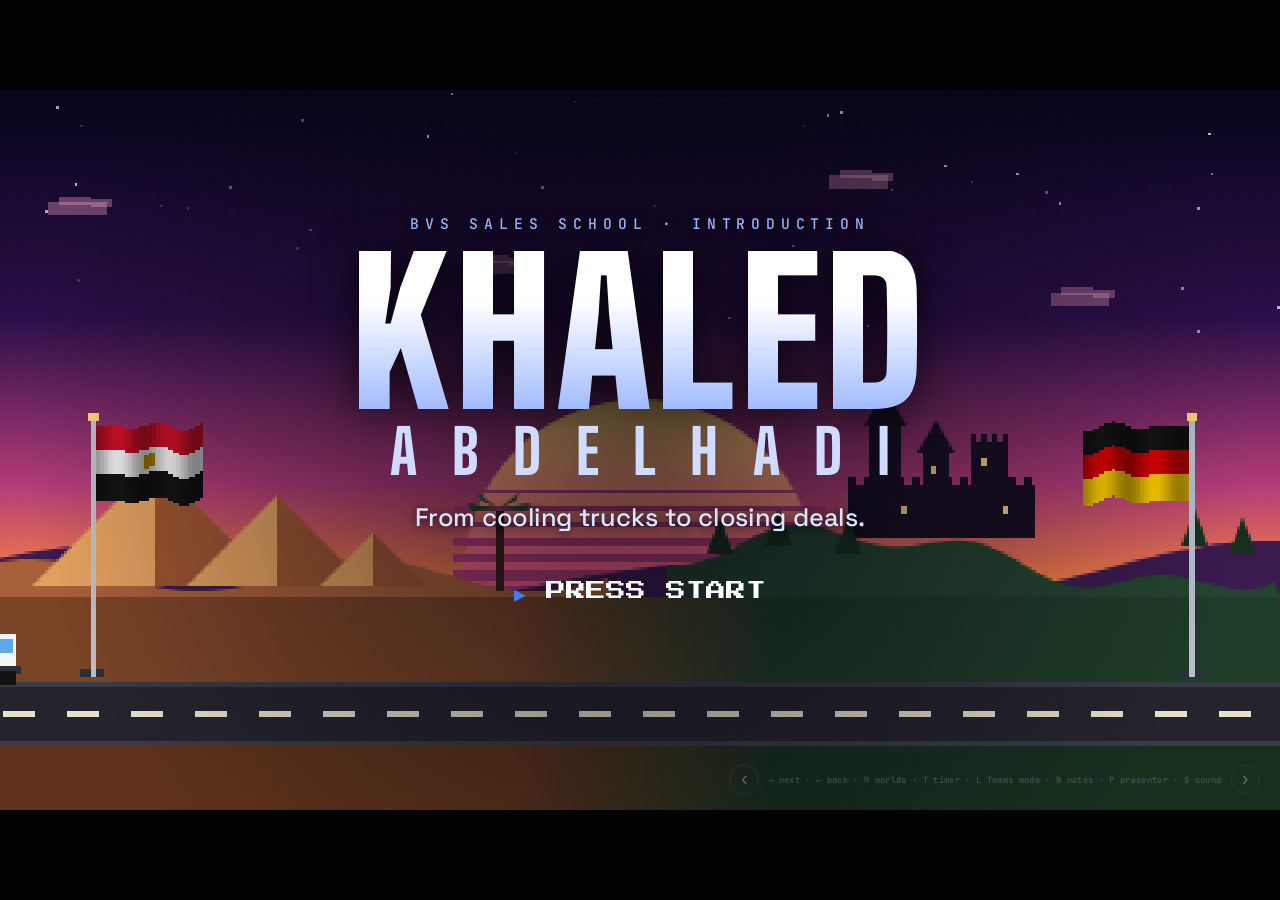
<file: index.html>
<!doctype html>
<html lang="en">
<head>
<meta charset="utf-8">
<meta name="viewport" content="width=device-width, initial-scale=1">
<title>Khaled: The Game</title>
<meta name="description" content="Khaled Abdelhadi introduces himself to the BVS Sales School, as a seven-world game.">
<link rel="stylesheet" href="src/style.css?v=10">
</head>
<body>
<div id="stage">

  <!-- WORLD 0 · TITLE + WORLD SELECT -->
  <section class="level" id="lv-title" data-accent="#3D7BFF">
    <canvas class="t-bgc" width="480" height="270"></canvas>
    <div class="t-sky"></div>
    <svg class="t-grid" viewBox="0 0 1920 1080"></svg>
    <div class="t-sun"></div>
    <div class="t-intro">
      <div class="t-kicker"></div>
      <h1 class="t-name"><span class="t-first"></span><span class="t-last"></span></h1>
      <div class="t-tag"></div>
      <div class="t-press"><span class="tri">▶</span> PRESS START</div>
    </div>
    <div class="t-map">
      <div class="t-maphead"><span class="px">SELECT WORLD</span><b>Seven worlds. One story.</b></div>
      <svg class="t-mapsvg" viewBox="0 0 1920 1080"></svg>
      <div class="t-nodes"></div>
    </div>
  </section>

  <!-- WORLD 1 · ORIGINS -->
  <section class="level" id="lv-origins" data-accent="#FFB547">
    <canvas class="o-canvas" width="1920" height="1080"></canvas>
    <div class="o-pins"></div>
    <div class="o-profile panel"></div>
    <div class="o-step panel"></div>
    <div class="o-photos">
      <figure class="polaroid p1"><img src="assets/photos/riyadh_kid.jpg" alt=""><figcaption>Riyadh · where it started</figcaption></figure>
      <figure class="polaroid p2"><img src="assets/photos/me_and_dad.jpg" alt=""><figcaption>Me &amp; my dad</figcaption></figure>
    </div>
  </section>

  <!-- WORLD 2 · BLUEPRINT -->
  <section class="level" id="lv-blueprint" data-accent="#7CC4FF">
    <div class="b-grid"></div>
    <div class="b-sheet"></div>
    <svg class="b-svg" viewBox="0 0 1920 1080"></svg>
    <div class="b-text b-text1"></div>
    <div class="b-text b-text2"></div>
    <div class="b-titleblock"></div>
    <div class="b-stamp"><span>APPROVED</span><small>2 degrees · 2 countries</small></div>
  </section>

  <!-- WORLD 3 · THE PLANT -->
  <section class="level" id="lv-plant" data-accent="#FF7A3D">
    <div class="p-bg"><div class="p-par"></div></div>
    <div class="p-world">
      <svg class="p-svg" viewBox="0 0 9600 1080" width="9600" height="1080"></svg>
      <div class="p-stations"></div>
    </div>
    <div class="p-hud"><div class="p-legend"><i></i><span>Cool</span><span>Hot</span></div><div class="p-count"></div></div>
  </section>

  <!-- WORLD 4 · SKILL TREE -->
  <section class="level" id="lv-skills" data-accent="#A77BFF">
    <svg class="s-svg" viewBox="0 0 1920 1080"></svg>
    <div class="s-nodes"></div>
    <div class="s-quests panel"></div>
  </section>

  <!-- WORLD 5 · ARCADE -->
  <section class="level" id="lv-arcade" data-accent="#FF3DA8">
    <div class="a-crt">
      <div class="a-head"><span class="blink">1P</span> HOBBY SELECT <span class="a-credit">CREDIT 08</span></div>
      <div class="a-grid"></div>
      <div class="a-foot"></div>
      <div class="a-game a-pong"><canvas width="320" height="180"></canvas><div class="a-cap">PING PONG · KHALED vs CPU <small>↑ ↓ to play</small></div></div>
      <div class="a-game a-gym"><canvas width="320" height="180"></canvas><div class="a-cap">GYM · JUMP ROPE <small>boxing style</small></div></div>
      <div class="a-game a-race"><canvas width="400" height="225"></canvas><div class="a-cap">FORZA HORIZON · XBOX <small>car enthusiast</small></div></div>
    </div>
    <div class="a-scan"></div>
  </section>

  <!-- WORLD 6 · PLAYER STATS -->
  <section class="level" id="lv-stats" data-accent="#F5C451">
    <div class="st-left panel"></div>
    <div class="st-right">
      <div class="st-block st-str"></div>
      <div class="st-block st-grow"></div>
    </div>
  </section>

  <!-- WORLD 7 · NEXT MISSION -->
  <section class="level" id="lv-mission" data-accent="#34E39B">
    <div class="m-grid"></div>
    <div class="m-brief"></div>
    <div class="m-load"></div>
    <div class="m-final">
      <svg class="m-svg" viewBox="0 0 1920 1080"></svg>
      <div class="m-node m-me"><img src="assets/img/portrait.jpg" alt=""><b>KHALED</b></div>
      <div class="m-node m-bvs"><span>BVS</span><b>SALES TEAM</b></div>
      <div class="m-conn px">CONNECTION ESTABLISHED</div>
      <div class="m-thanks"><h2>Thank you.</h2><p>Questions?</p><div class="m-contact"></div></div>
      <canvas class="m-burst" width="1920" height="1080"></canvas>
    </div>
  </section>

  <!-- HUD -->
  <div id="hud">
    <div class="h-player"><img src="assets/img/portrait.jpg" alt=""><span class="px">P1</span><b>KHALED</b></div>
    <div class="h-world"><span class="px h-wnum"></span><b class="h-wname"></b><small class="h-topic"></small></div>
    <div class="h-right"><div class="h-pips"></div><div class="h-xp"><i></i></div></div>
  </div>

  <!-- WARP -->
  <div id="warp">
    <div class="w-rings"></div>
    <div class="w-card"><span class="px w-num"></span><b class="w-name"></b><small class="w-topic"></small></div>
  </div>

  <!-- NOTES OVERLAY (N) -->
  <div id="notes"><div class="n-meta"></div><div class="n-text"></div></div>

  <!-- COUNTDOWN (T hides) -->
  <div id="timer"><div class="tm-main">10:00</div><div class="tm-sub"><span class="tm-w"></span><span class="tm-bar"><b></b></span><span class="tm-ws"></span></div></div>

  <!-- WORLD MENU (M) -->
  <div id="menu"><div class="mn-box"><div class="mn-head px">SELECT WORLD <small>M or Esc to close</small></div><div class="mn-grid"></div></div></div>

  <div id="toast"></div>

  <div id="ctrl">
    <button class="c-prev" aria-label="Previous">‹</button>
    <span class="c-help">→ next · ← back · M worlds · T timer · L Teams mode · N notes · P presenter · S sound</span>
    <button class="c-next" aria-label="Next">›</button>
  </div>
</div>

<script src="src/gsap.min.js"></script>
<script src="src/content.js?v=10"></script>
<script src="src/mapdots.js"></script>
<script src="src/engine.js?v=10"></script>
<script src="src/levels.js?v=10"></script>
<script src="src/titlebg.js?v=10"></script>
<script src="src/arcade.js?v=10"></script>
<script>GameEngine.boot();</script>
</body>
</html>
</file>
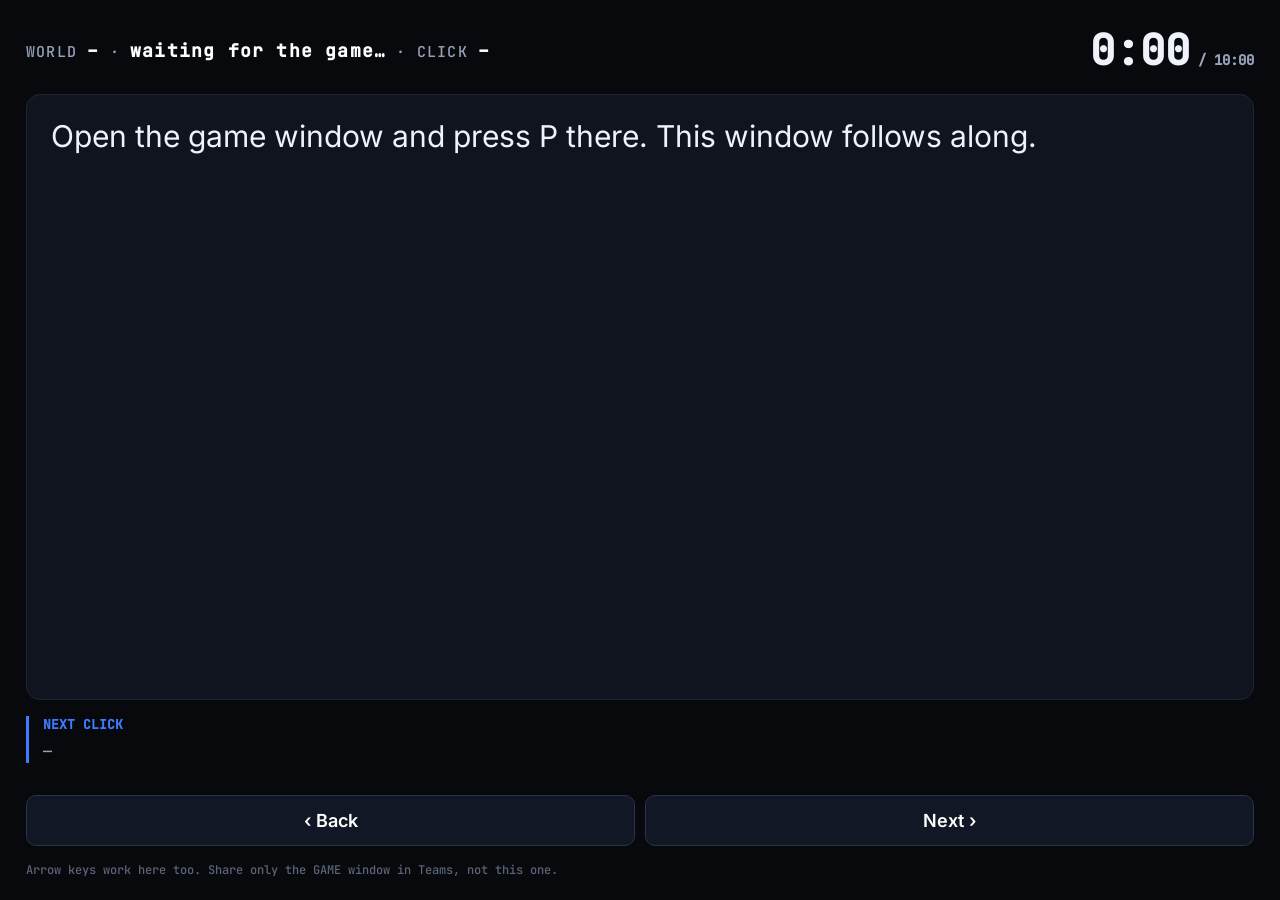
<file: notes.html>
<!doctype html>
<html lang="en">
<head>
<meta charset="utf-8">
<title>Presenter · Khaled: The Game</title>
<style>
  @font-face{font-family:Inter;font-weight:400;src:url(assets/fonts/inter-latin-400-normal.woff2)}
  @font-face{font-family:Inter;font-weight:600;src:url(assets/fonts/inter-latin-600-normal.woff2)}
  @font-face{font-family:Mono;src:url(assets/fonts/jetbrains-mono-latin-500-normal.woff2)}
  :root{--ok:#34E39B;--warn:#FFD84A;--bad:#FF5A5F}
  *{box-sizing:border-box;margin:0}
  body{background:#07090D;color:#EEF2FA;font-family:Inter,sans-serif;padding:22px 26px;display:flex;flex-direction:column;gap:16px;height:100vh}
  .top{display:flex;justify-content:space-between;align-items:center;font-family:Mono,monospace}
  .where{font-size:15px;color:#97A2B8;letter-spacing:.08em}
  .where b{color:#fff;font-size:18px}
  .clock{font-size:42px;font-weight:600}
  .clock small{font-size:14px;color:#97A2B8;margin-left:8px}
  .now{font-size:30px;line-height:1.45;background:#0F141E;border:1px solid #1E2635;border-radius:14px;padding:20px 24px;flex:1;overflow:auto}
  .next{font-size:18px;line-height:1.4;color:#97A2B8;border-left:3px solid #3D7BFF;padding-left:14px}
  .next b{color:#3D7BFF;font-family:Mono,monospace;font-size:13px;display:block;margin-bottom:4px}
  .plan{display:flex;gap:6px}
  .plan div{flex:1;font-family:Mono,monospace;font-size:11px;padding:6px 8px;border-radius:6px;background:#0F141E;color:#5B6578;text-align:center}
  .plan div.cur{background:#3D7BFF;color:#fff}
  .btns{display:flex;gap:10px}
  button{flex:1;font:600 18px Inter;padding:14px;border-radius:10px;border:1px solid #2A3446;background:#111724;color:#fff;cursor:pointer}
  button:hover{background:#1B2436}
  .hint{font-family:Mono,monospace;font-size:12px;color:#5B6578}
</style>
</head>
<body>
  <div class="top">
    <div class="where">WORLD <b id="w">–</b> · <b id="n">waiting for the game…</b> · CLICK <b id="c">–</b></div>
    <div class="clock"><span id="t">0:00</span><small>/ 10:00</small></div>
  </div>
  <div class="now" id="now">Open the game window and press P there. This window follows along.</div>
  <div class="next"><b>NEXT CLICK</b><span id="next">–</span></div>
  <div class="plan" id="plan"></div>
  <div class="btns"><button id="prev">‹ Back</button><button id="fwd">Next ›</button></div>
  <div class="hint">Arrow keys work here too. Share only the GAME window in Teams, not this one.</div>
<script>
  let t0 = 0;
  const $ = id => document.getElementById(id);
  const send = cmd => window.opener && window.opener.postMessage({ type: "cmd", cmd }, "*");
  $("prev").onclick = () => send("prev");
  $("fwd").onclick = () => send("next");
  addEventListener("keydown", e => {
    if (["ArrowRight", " ", "PageDown", "Enter"].includes(e.key)) { e.preventDefault(); send("next"); }
    if (["ArrowLeft", "PageUp", "Backspace"].includes(e.key)) { e.preventDefault(); send("prev"); }
  });
  addEventListener("message", e => {
    const d = e.data || {};
    if (d.type !== "state") return;
    $("w").textContent = d.world; $("n").textContent = d.name.toUpperCase() + (d.topic ? " · " + d.topic : "");
    $("c").textContent = d.beat + "/" + d.beats;
    $("now").textContent = d.now; $("next").textContent = d.next;
    t0 = d.t0;
    $("plan").innerHTML = d.plan.map(p => `<div class="${p.cur ? "cur" : ""}">${p.name}<br>${Math.round(p.secs / 6) / 10} min</div>`).join("");
  });
  setInterval(() => {
    if (!t0) return;
    const s = Math.floor((Date.now() - t0) / 1000), el = $("t");
    el.textContent = Math.floor(s / 60) + ":" + String(s % 60).padStart(2, "0");
    el.style.color = s > 600 ? "var(--bad)" : s > 540 ? "var(--warn)" : "var(--ok)";
  }, 500);
  send("hello");
</script>
</body>
</html>
</file>
<file: src/style.css>
/* KHALED: THE GAME · styles. 1920×1080 stage, scaled to fit. Dark only. */
@font-face{font-family:"Big Shoulders";font-weight:800;src:url(../assets/fonts/big-shoulders-display-latin-800-normal.woff2) format("woff2")}
@font-face{font-family:"Big Shoulders";font-weight:900;src:url(../assets/fonts/big-shoulders-display-latin-900-normal.woff2) format("woff2")}
@font-face{font-family:"Space Grotesk";font-weight:500;src:url(../assets/fonts/space-grotesk-latin-500-normal.woff2) format("woff2")}
@font-face{font-family:"Space Grotesk";font-weight:700;src:url(../assets/fonts/space-grotesk-latin-700-normal.woff2) format("woff2")}
@font-face{font-family:"Inter";font-weight:400;src:url(../assets/fonts/inter-latin-400-normal.woff2) format("woff2")}
@font-face{font-family:"Inter";font-weight:500;src:url(../assets/fonts/inter-latin-500-normal.woff2) format("woff2")}
@font-face{font-family:"Inter";font-weight:600;src:url(../assets/fonts/inter-latin-600-normal.woff2) format("woff2")}
@font-face{font-family:"JetBrains Mono";font-weight:500;src:url(../assets/fonts/jetbrains-mono-latin-500-normal.woff2) format("woff2")}
@font-face{font-family:"JetBrains Mono";font-weight:700;src:url(../assets/fonts/jetbrains-mono-latin-700-normal.woff2) format("woff2")}
@font-face{font-family:"Press Start 2P";font-weight:400;src:url(../assets/fonts/press-start-2p-latin-400-normal.woff2) format("woff2")}

:root{
  --bg:#05070B; --ink:#EEF2FA; --mute:#97A2B8; --dim:#5B6578; --line:rgba(255,255,255,.09);
  --panel:rgba(10,14,22,.86); --accent:#3D7BFF;
  --disp:"Big Shoulders",Impact,sans-serif; --head:"Space Grotesk",Inter,sans-serif;
  --body:Inter,system-ui,sans-serif; --mono:"JetBrains Mono",ui-monospace,monospace; --px:"Press Start 2P",monospace;
}
*{box-sizing:border-box;margin:0;padding:0}
html,body{width:100%;height:100%;background:#000;color:var(--ink);overflow:hidden;font-family:var(--body);-webkit-font-smoothing:antialiased}
button{font:inherit;color:inherit;background:none;border:0;cursor:pointer}
.px{font-family:var(--px);letter-spacing:.04em}

#stage{position:absolute;left:50%;top:50%;width:1920px;height:1080px;overflow:hidden;background:var(--bg);
  transform:translate(-50%,-50%) scale(var(--s,1));transform-origin:50% 50%}

.level{position:absolute;inset:0;display:none;overflow:hidden}
.level.on{display:block}
.panel{background:var(--panel);border:1px solid var(--line);border-radius:22px}

/* ---------------------------------------------------------------- HUD */
#hud{position:absolute;left:0;right:0;top:0;height:92px;display:flex;align-items:center;justify-content:space-between;
  padding:0 44px;z-index:40;pointer-events:none;opacity:0;transform:translateY(-20px);transition:opacity .5s,transform .5s;
  background:linear-gradient(180deg,rgba(0,0,0,.55),rgba(0,0,0,0))}
#hud.on{opacity:1;transform:none}
.h-player{display:flex;align-items:center;gap:14px}
.h-player img{width:46px;height:46px;border-radius:50%;object-fit:cover;border:2px solid var(--accent)}
.h-player .px{font-size:12px;color:var(--accent)}
.h-player b{font-family:var(--head);font-size:22px;letter-spacing:.08em}
.h-world{text-align:center;display:flex;flex-direction:column;align-items:center;gap:4px}
.h-wnum{font-size:11px;color:var(--accent)}
.h-wname{font-family:var(--disp);font-weight:800;font-size:34px;letter-spacing:.06em;text-transform:uppercase;line-height:1}
.h-topic{font-family:var(--mono);font-size:13px;color:var(--mute);letter-spacing:.12em;text-transform:uppercase}
.h-right{display:flex;flex-direction:column;align-items:flex-end;gap:10px}
.h-pips{display:flex;gap:8px;pointer-events:auto}
.h-pips i{width:30px;height:8px;border-radius:4px;cursor:pointer;outline:8px solid transparent;background:rgba(255,255,255,.12);transition:background .4s}
.h-pips i.done{background:rgba(255,255,255,.5)}
.h-pips i.cur{background:var(--accent);box-shadow:0 0 12px var(--accent)}
.h-xp{width:262px;height:6px;border-radius:3px;background:rgba(255,255,255,.08);overflow:hidden}
.h-xp i{display:block;height:100%;width:100%;transform-origin:0 50%;transform:scaleX(0);background:linear-gradient(90deg,#FF4D3D,#FFD84A,#3BE3A5,#3D8BFF);transition:transform .6s}

/* ---------------------------------------------------------------- WARP */
#warp{position:absolute;inset:0;z-index:60;background:#000;opacity:0;visibility:hidden;display:grid;place-items:center}
.w-rings{position:absolute;inset:0}
.w-rings i{position:absolute;left:50%;top:50%;width:300px;height:300px;margin:-150px 0 0 -150px;border-radius:50%;
  border:10px solid var(--wc,#3D7BFF);opacity:0;transform:scale(.05)}
#warp.run .w-rings i{animation:ring 1.1s cubic-bezier(.55,0,.9,.6) infinite}
@keyframes ring{0%{transform:scale(.05);opacity:0}15%{opacity:.9}100%{transform:scale(7);opacity:0}}
.w-card{position:relative;text-align:center;display:flex;flex-direction:column;align-items:center;gap:14px}
.w-num{font-size:20px;color:var(--wc)}
.w-name{font-family:var(--disp);font-weight:900;font-size:170px;line-height:.9;letter-spacing:.02em;text-transform:uppercase;text-shadow:0 0 60px var(--wc)}
.w-topic{font-family:var(--mono);font-size:24px;letter-spacing:.2em;text-transform:uppercase;color:var(--mute)}

/* ---------------------------------------------------------------- NOTES + CONTROLS */
#notes{position:absolute;left:50%;bottom:86px;width:1300px;margin-left:-650px;z-index:70;padding:22px 30px;border-radius:18px;
  background:rgba(0,0,0,.92);border:1px solid rgba(255,255,255,.18);display:none}
#notes.on{display:block}
.n-meta{font-family:var(--mono);font-size:15px;color:var(--accent);margin-bottom:8px;letter-spacing:.1em}
.n-text{font-size:26px;line-height:1.45}
#ctrl{position:absolute;right:30px;bottom:24px;z-index:50;display:flex;align-items:center;gap:14px;opacity:.35;transition:opacity .3s}
#ctrl:hover{opacity:1}
#ctrl button{width:44px;height:44px;border-radius:50%;border:1px solid rgba(255,255,255,.25);font-size:26px;line-height:1}
.c-help{font-family:var(--mono);font-size:13px;color:var(--mute)}
body.clean #ctrl{opacity:0}
body.clean #ctrl:hover{opacity:1}

/* ---------------------------------------------------------------- 0 · TITLE */
#lv-title{background:radial-gradient(1200px 700px at 50% 40%,#0E1A3A 0%,#05070B 70%)}
.t-sky{position:absolute;inset:0;background:
  radial-gradient(2px 2px at 12% 18%,#fff8,transparent),radial-gradient(2px 2px at 82% 12%,#fff6,transparent),
  radial-gradient(1.5px 1.5px at 30% 32%,#fff5,transparent),radial-gradient(1.5px 1.5px at 68% 28%,#fff7,transparent),
  radial-gradient(2px 2px at 48% 8%,#fff5,transparent),radial-gradient(1.5px 1.5px at 91% 38%,#fff5,transparent),
  radial-gradient(1.5px 1.5px at 6% 40%,#fff4,transparent),radial-gradient(2px 2px at 58% 44%,#fff3,transparent)}
.t-sun{position:absolute;left:50%;top:560px;width:900px;height:900px;margin-left:-450px;border-radius:50%;
  background:radial-gradient(circle,rgba(61,123,255,.35),rgba(61,123,255,0) 62%)}
.t-grid{position:absolute;inset:0;width:100%;height:100%}
.t-grid line{stroke:#3D7BFF;stroke-width:2}
.t-intro{position:absolute;inset:0;display:flex;flex-direction:column;align-items:center;justify-content:center;gap:26px;padding-bottom:120px}
.t-kicker{font-family:var(--mono);font-size:22px;letter-spacing:.42em;color:#9DB8FF;text-transform:uppercase}
.t-name{display:flex;flex-direction:column;align-items:center;line-height:.82}
.t-first{font-family:var(--disp);font-weight:900;font-size:300px;letter-spacing:.02em;
  background:linear-gradient(180deg,#FFFFFF 30%,#9DB8FF 100%);-webkit-background-clip:text;background-clip:text;color:transparent;
  filter:drop-shadow(0 0 40px rgba(61,123,255,.45))}
.t-last{font-family:var(--disp);font-weight:800;font-size:92px;letter-spacing:.56em;margin-right:-.56em;color:#CFDBFF;margin-top:18px}
.t-tag{font-family:var(--head);font-weight:500;font-size:38px;color:#DCE5FF;margin-top:10px}
.t-press{font-family:var(--px);font-size:30px;color:#fff;margin-top:46px;animation:blink 1.1s steps(2,start) infinite}
.t-press .tri{color:var(--accent)}
@keyframes blink{to{visibility:hidden}}
.t-map{position:absolute;inset:0;opacity:0;visibility:hidden}
.t-maphead{position:absolute;top:150px;left:0;right:0;text-align:center;display:flex;flex-direction:column;gap:18px;align-items:center}
.t-maphead .px{font-size:22px;color:var(--accent)}
.t-maphead b{font-family:var(--disp);font-weight:900;font-size:96px;letter-spacing:.02em;text-transform:uppercase;line-height:.9}
.t-mapsvg{position:absolute;inset:0;width:100%;height:100%}
.t-nodes{position:absolute;inset:0}
.t-node{position:absolute;width:260px;margin-left:-130px;display:flex;flex-direction:column;align-items:center;gap:12px;cursor:pointer}
.t-node .dot{width:108px;height:108px;border-radius:50%;display:grid;place-items:center;font-family:var(--px);font-size:30px;
  background:#0A1020;border:4px solid var(--c);box-shadow:0 0 0 8px rgba(0,0,0,.6),0 0 34px color-mix(in srgb,var(--c) 55%,transparent);margin-top:-54px}
.t-node b{font-family:var(--disp);font-weight:800;font-size:40px;text-transform:uppercase;letter-spacing:.04em;line-height:1}
.t-node small{font-family:var(--mono);font-size:15px;color:var(--mute);letter-spacing:.06em;text-align:center}

/* ---------------------------------------------------------------- 1 · ORIGINS */
#lv-origins{background:radial-gradient(1400px 900px at 45% 55%,#16120A 0%,#06070A 70%)}
.o-canvas{position:absolute;inset:0;width:1920px;height:1080px}
.o-pins{position:absolute;inset:0;pointer-events:none}
.o-pin{position:absolute;width:0;height:0;opacity:0}
.o-pin i{position:absolute;left:-9px;top:-9px;width:18px;height:18px;border-radius:50%;background:var(--pc,#FFB547);box-shadow:0 0 18px var(--pc,#FFB547)}
.o-pin i::after{content:"";position:absolute;inset:-12px;border-radius:50%;border:2px solid var(--pc,#FFB547);animation:ping 1.8s ease-out infinite}
@keyframes ping{from{transform:scale(.4);opacity:1}to{transform:scale(1.8);opacity:0}}
.o-pin .lab{position:absolute;white-space:nowrap;display:flex;flex-direction:column;gap:2px;padding:8px 12px;border-radius:10px;background:rgba(6,7,10,.82);border:1px solid rgba(255,181,71,.25)}
.o-pin .lab b{font-family:var(--head);font-size:24px}
.o-pin .lab small{font-family:var(--mono);font-size:14px;color:#FFCB80}
.o-pin.r .lab{left:22px;top:-26px}.o-pin.l .lab{right:22px;top:-26px}
.o-pin.b .lab{left:-60px;top:22px}.o-pin.t .lab{left:-40px;bottom:22px}.o-pin.tl .lab{right:14px;bottom:14px}
.o-pin.next i{--pc:#34E39B}
.o-pin.next .lab{border-color:#34E39B;background:rgba(6,20,14,.92)}
.o-pin.next .lab b{font-size:30px;color:#34E39B}
.o-profile{position:absolute;right:70px;top:150px;width:560px;padding:30px 32px;display:flex;flex-direction:column;gap:20px}
.o-profile .top{display:flex;gap:22px;align-items:center}
.o-profile img{width:118px;height:118px;border-radius:18px;object-fit:cover;border:2px solid #FFB547}
.o-profile .k{font-family:var(--px);font-size:13px;color:#FFB547}
.o-profile h3{font-family:var(--disp);font-weight:900;font-size:58px;line-height:.92;text-transform:uppercase;margin-top:10px}
.o-profile dl{display:grid;grid-template-columns:150px 1fr;gap:12px 14px;font-size:21px}
.o-profile dt{font-family:var(--mono);font-size:15px;color:var(--mute);text-transform:uppercase;letter-spacing:.08em;padding-top:4px}
.o-step{position:absolute;left:70px;bottom:70px;width:640px;padding:28px 32px;opacity:0}
.o-step .y{font-family:var(--mono);font-size:20px;color:#FFB547;letter-spacing:.1em}
.o-step h4{font-family:var(--disp);font-weight:900;font-size:64px;text-transform:uppercase;line-height:1;margin:8px 0 10px}
.o-step p{font-size:25px;line-height:1.4;color:#DDE3EE}
.o-step.next .y,.o-step.next h4{color:#34E39B}

/* ---------------------------------------------------------------- 2 · BLUEPRINT */
#lv-blueprint{background:#0B2B5A}
.b-grid{position:absolute;inset:0;background-image:
  linear-gradient(rgba(160,200,255,.16) 1px,transparent 1px),linear-gradient(90deg,rgba(160,200,255,.16) 1px,transparent 1px),
  linear-gradient(rgba(160,200,255,.07) 1px,transparent 1px),linear-gradient(90deg,rgba(160,200,255,.07) 1px,transparent 1px);
  background-size:120px 120px,120px 120px,24px 24px,24px 24px}
.b-sheet{position:absolute;left:50px;top:110px;right:50px;bottom:40px;border:3px solid rgba(220,235,255,.8);outline:1px solid rgba(220,235,255,.4);outline-offset:-14px}
.b-svg{position:absolute;inset:0;width:100%;height:100%}
.b-svg .ink{fill:none;stroke:#EAF4FF;stroke-width:3;stroke-linecap:round;stroke-linejoin:round}
.b-svg .thin{stroke-width:1.6;stroke:#A9CCFF}
.b-svg .cl{stroke-dasharray:28 8 4 8;stroke:#7FB0F0;stroke-width:1.5;fill:none}
.b-svg text{fill:#CFE3FF;font-family:var(--mono);font-size:20px}
.b-text{position:absolute;top:640px;width:760px;opacity:0}
.b-text1{left:120px}.b-text2{left:1010px}
.b-text .tag{font-family:var(--mono);font-size:17px;letter-spacing:.2em;color:#7CC4FF}
.b-text h3{font-family:var(--disp);font-weight:900;font-size:64px;line-height:.95;text-transform:uppercase;margin:10px 0 6px}
.b-text h5{font-family:var(--head);font-size:26px;font-weight:500;color:#CFE3FF}
.b-text .row{display:flex;align-items:center;gap:16px;margin-top:18px}
.b-text .yrs{font-family:var(--mono);font-size:22px;padding:8px 14px;border:1.5px solid #7CC4FF;border-radius:8px}
.b-text p{font-size:20px;color:#B9D3F5;margin-top:14px}
.b-titleblock{position:absolute;right:66px;bottom:56px;display:grid;grid-template-columns:auto auto;border:2px solid rgba(220,235,255,.8);font-family:var(--mono);font-size:15px;opacity:0}
.b-titleblock div{padding:8px 14px;border:1px solid rgba(220,235,255,.35)}
.b-titleblock div:nth-child(odd){color:#7CC4FF}
.b-stamp{position:absolute;left:735px;top:400px;padding:18px 34px;border:7px solid #FF5A5F;color:#FF5A5F;border-radius:14px;
  transform:rotate(-9deg);display:flex;flex-direction:column;align-items:center;opacity:0;background:rgba(11,43,90,.6)}
.b-stamp span{font-family:var(--disp);font-weight:900;font-size:84px;letter-spacing:.08em;line-height:1}
.b-stamp small{font-family:var(--mono);font-size:20px;letter-spacing:.12em;text-transform:uppercase}

/* ---------------------------------------------------------------- 3 · PLANT */
#lv-plant{background:linear-gradient(180deg,#07090E 0%,#0B0F17 70%,#07090D 100%)}
.p-bg{position:absolute;inset:0;overflow:hidden}
.p-par{position:absolute;left:0;top:0;width:6000px;height:1080px;opacity:.5;
  background:
   repeating-linear-gradient(90deg,transparent 0 238px,rgba(255,255,255,.035) 238px 242px),
   linear-gradient(180deg,transparent 0 300px,rgba(255,255,255,.04) 300px 318px,transparent 318px 1000px,rgba(255,255,255,.03) 1000px 1012px,transparent 1012px)}
.p-world{position:absolute;left:0;top:0;width:9600px;height:1080px;will-change:transform}
.p-svg{position:absolute;left:0;top:0}
.p-svg .shell{fill:none;stroke:#1C2433;stroke-width:46;stroke-linecap:round;stroke-linejoin:round}
.p-svg .shell2{fill:none;stroke:#2A3446;stroke-width:46;stroke-linecap:round;stroke-linejoin:round;stroke-dasharray:2 118}
.p-svg .fluid{fill:none;stroke-width:24;stroke-linecap:round;stroke-linejoin:round}
.p-svg .flow{fill:none;stroke:rgba(255,255,255,.55);stroke-width:5;stroke-linecap:round;stroke-dasharray:18 46;opacity:0}
.p-svg .flow.on{opacity:1;animation:flow 1.1s linear infinite}
@keyframes flow{to{stroke-dashoffset:-64}}
body.lite .p-svg .flow.on,body.lite .o-pin i::after,body.lite .mapflow,body.lite .mflow{animation:none}
.p-station{position:absolute;top:0;width:1920px;height:1080px;pointer-events:none}
.p-year{position:absolute;left:90px;top:120px;font-family:var(--disp);font-weight:900;font-size:300px;line-height:.8;color:transparent;
  -webkit-text-stroke:2px rgba(255,255,255,.08);letter-spacing:.02em}
.p-img{position:absolute;left:60px;top:150px;width:900px;opacity:0}
.p-card{position:absolute;left:1040px;top:126px;width:800px;padding:30px 34px;opacity:0}
.p-card .lab{display:flex;justify-content:space-between;font-family:var(--mono);font-size:18px;letter-spacing:.14em;text-transform:uppercase;color:var(--tc)}
.p-orgs{display:flex;flex-direction:column;gap:16px;margin:18px 0 18px}
.p-org{display:flex;align-items:center;gap:18px}
.plate{height:64px;min-width:64px;padding:8px 12px;border-radius:12px;background:#fff;display:grid;place-items:center;flex:none}
.plate img{height:48px;max-width:170px;object-fit:contain;display:block}
.plate.ibm{font-family:var(--disp);font-weight:900;font-size:40px;color:#0F62FE;letter-spacing:.05em;
  background:repeating-linear-gradient(180deg,#fff 0 5px,#fff 5px 7px)}
.p-org b{font-family:var(--head);font-size:30px;display:block;line-height:1.1}
.p-org small{font-size:19px;color:var(--mute)}
.p-card ul{list-style:none;display:flex;flex-direction:column;gap:12px;border-top:1px solid var(--line);padding-top:18px}
.p-card li{font-size:23px;line-height:1.38;padding-left:28px;position:relative}
.p-card li::before{content:"";position:absolute;left:0;top:12px;width:12px;height:12px;border-radius:3px;background:var(--tc)}
.chips{display:flex;flex-wrap:wrap;gap:10px;margin-top:20px}
.chips span{font-family:var(--mono);font-size:16px;padding:7px 12px;border-radius:8px;border:1px solid rgba(255,255,255,.18);color:#C9D2E3}
.p-tag{position:absolute;top:928px;font-family:var(--mono);font-size:18px;padding:8px 14px;border-radius:8px;background:#0E131D;border:1px solid var(--line);color:var(--mute);transform:translateX(-50%)}
.p-out{position:absolute;left:0;top:0;width:1920px;height:1080px}
.p-out h3{position:absolute;left:0;right:0;top:140px;text-align:center;font-family:var(--disp);font-weight:900;font-size:96px;text-transform:uppercase;opacity:0}
.p-gauges{position:absolute;left:180px;right:180px;top:300px;display:grid;grid-template-columns:repeat(3,1fr);gap:40px}
.p-gauge{padding:28px;text-align:center;opacity:0}
.p-gauge .big{font-family:var(--disp);font-weight:900;font-size:130px;line-height:.9;color:#5BA0FF}
.p-gauge .unit{font-family:var(--head);font-size:30px;font-weight:700;text-transform:uppercase;letter-spacing:.06em}
.p-gauge p{font-family:var(--mono);font-size:17px;color:var(--mute);margin-top:8px}
.p-bridge{position:absolute;left:300px;right:300px;top:600px;display:flex;flex-direction:column;gap:16px}
.p-bridge div{font-size:30px;padding:16px 26px 16px 70px;border-radius:14px;background:rgba(61,139,255,.08);border:1px solid rgba(61,139,255,.3);position:relative;opacity:0}
.p-bridge div::before{content:"✓";position:absolute;left:24px;top:14px;color:#5BA0FF;font-weight:700}
.p-bridge div:last-child{background:rgba(61,139,255,.2);font-weight:600}
.p-hud{position:absolute;left:44px;bottom:30px;display:flex;align-items:center;gap:26px;font-family:var(--mono);font-size:15px;color:var(--mute)}
.p-legend{display:flex;align-items:center;gap:10px}
.p-legend i{width:180px;height:8px;border-radius:4px;background:linear-gradient(90deg,#3D8BFF,#3BE3A5,#FFD84A,#FF9A2E,#FF4D3D);order:2}
.p-legend span:first-of-type{order:1}.p-legend span:last-of-type{order:3}

/* ---------------------------------------------------------------- 4 · SKILL TREE */
#lv-skills{background:radial-gradient(1300px 900px at 50% 55%,#160E2C 0%,#06050B 72%)}
.s-svg{position:absolute;inset:0;width:100%;height:100%}
.s-svg .link{fill:none;stroke:rgba(255,255,255,.1);stroke-width:4}
.s-svg .lit{fill:none;stroke-width:4;stroke-linecap:round}
.s-nodes{position:absolute;inset:0}
.s-root{position:absolute;left:960px;top:560px;width:300px;height:300px;margin:-150px 0 0 -150px;display:grid;place-items:center;text-align:center}
.s-root svg{position:absolute;inset:0}
.s-root b{font-family:var(--disp);font-weight:900;font-size:44px;text-transform:uppercase;line-height:.95;position:relative}
.s-root small{display:block;font-family:var(--mono);font-size:16px;color:var(--mute);margin-top:8px}
.s-hub{position:absolute;padding:10px 18px;border-radius:10px;font-family:var(--px);font-size:15px;transform:translate(-50%,-50%);background:#0B0816;border:2px solid var(--c);color:var(--c)}
.s-node{position:absolute;width:520px;height:136px;transform:translate(-50%,-50%);display:flex;align-items:center;gap:18px;padding:16px 20px;border-radius:18px;
  background:#0D0B16;border:2px solid rgba(255,255,255,.1);filter:grayscale(1);opacity:.35}
.s-node.on{filter:none;opacity:1;border-color:var(--c);box-shadow:0 0 30px color-mix(in srgb,var(--c) 35%,transparent)}
.s-node .plate{height:72px;width:72px;padding:8px}
.s-node .plate img{height:56px;max-width:56px}
.s-node .plate.ico{background:#1A1630}
.s-node b{font-family:var(--head);font-size:23px;line-height:1.15;display:block}
.s-node small{font-family:var(--mono);font-size:15px;color:var(--mute);display:block;margin-top:6px}
.s-node .lock{position:absolute;right:16px;top:12px;font-family:var(--px);font-size:11px;color:var(--mute)}
.s-node.on .lock{color:var(--c)}
.s-plus{position:absolute;font-family:var(--px);font-size:16px;color:#fff;pointer-events:none;opacity:0}
.s-quests{position:absolute;left:360px;right:360px;top:250px;padding:40px 46px;opacity:0;visibility:hidden;background:rgba(14,10,26,.97);border-color:rgba(167,123,255,.4)}
.s-quests .px{font-size:15px;color:#A77BFF}
.s-quests h3{font-family:var(--disp);font-weight:900;font-size:68px;text-transform:uppercase;line-height:1;margin:12px 0 28px}
.s-quests .q{display:flex;gap:22px;align-items:baseline;padding:18px 0;border-top:1px solid var(--line);opacity:0}
.s-quests .q i{font-family:var(--px);font-size:14px;color:#A77BFF;font-style:normal}
.s-quests .q b{font-family:var(--head);font-size:34px}
.s-quests .q span{font-size:22px;color:var(--mute);margin-left:auto}

/* ---------------------------------------------------------------- 5 · ARCADE */
#lv-arcade{background:#030304}
.a-crt{position:absolute;inset:0;background:radial-gradient(1300px 800px at 50% 50%,#160A1D 0%,#050307 75%)}
.a-scan{position:absolute;inset:0;pointer-events:none;background:repeating-linear-gradient(180deg,rgba(0,0,0,0) 0 3px,rgba(0,0,0,.28) 3px 5px);
  box-shadow:inset 0 0 220px rgba(0,0,0,.9)}
.a-head{position:absolute;top:124px;left:0;right:0;text-align:center;font-family:var(--px);font-size:42px;color:#fff;text-shadow:0 0 18px #FF3DA8}
.a-head .blink{color:#FFD84A;animation:blink 1s steps(2,start) infinite}
.a-credit{font-size:18px;color:#3DF0FF;margin-left:30px;vertical-align:middle}
.a-grid{position:absolute;left:195px;top:230px;width:1530px;display:grid;grid-template-columns:repeat(4,360px);gap:28px 30px}
.a-tile{height:320px;border-radius:16px;border:4px solid var(--c);background:rgba(10,6,14,.9);display:flex;flex-direction:column;align-items:center;justify-content:center;gap:14px;
  opacity:0;box-shadow:0 0 0 4px #000,0 0 26px color-mix(in srgb,var(--c) 45%,transparent);position:relative;cursor:pointer}
.a-tile canvas{width:168px;height:168px;image-rendering:pixelated}
.a-tile b{font-family:var(--px);font-size:22px;color:#fff}
.a-tile small{font-family:var(--px);font-size:12px;color:var(--c);min-height:12px}
.a-tile.sel{background:color-mix(in srgb,var(--c) 18%,#0A060E)}
.a-tile.sel::after{content:"◀ 1P";position:absolute;top:12px;right:14px;font-family:var(--px);font-size:11px;color:#FFD84A}
.a-foot{position:absolute;bottom:105px;left:0;right:0;text-align:center;font-family:var(--px);font-size:19px;color:#3DF0FF;opacity:0;line-height:1.8}
.a-game{position:absolute;left:160px;top:200px;width:1600px;height:780px;display:none;flex-direction:column;align-items:center;gap:22px}
.a-game.on{display:flex}
.a-game canvas{width:1200px;height:675px;image-rendering:pixelated;border:6px solid #fff;border-radius:10px;box-shadow:0 0 0 6px #000,0 0 50px rgba(255,61,168,.4)}
.a-cap{font-family:var(--px);font-size:24px;color:#fff}
.a-cap small{font-size:14px;color:#3DF0FF;margin-left:18px}

/* ---------------------------------------------------------------- 6 · STATS */
#lv-stats{background:radial-gradient(1300px 900px at 30% 40%,#1A1608 0%,#070605 70%)}
.st-left{position:absolute;left:70px;top:130px;width:520px;bottom:60px;padding:34px;display:flex;flex-direction:column;gap:22px;border-color:rgba(245,196,81,.3)}
.st-left .frame{position:relative;border-radius:20px;overflow:hidden;border:3px solid #F5C451;height:380px}
.st-left .frame img{width:100%;height:100%;object-fit:cover;object-position:50% 25%}
.st-left .frame .lv{position:absolute;left:14px;top:14px;font-family:var(--px);font-size:13px;background:#000c;color:#F5C451;padding:8px 10px;border-radius:6px}
.st-left h3{font-family:var(--disp);font-weight:900;font-size:58px;text-transform:uppercase;line-height:.92}
.st-left .cls{font-family:var(--mono);font-size:18px;color:#F5C451;letter-spacing:.06em}
.st-left .abil{display:flex;flex-direction:column;gap:10px}
.st-left .abil .px{font-size:12px;color:var(--mute)}
.st-left .langs{display:flex;gap:10px;flex-wrap:wrap}
.st-left .langs span{font-family:var(--head);font-size:19px;padding:8px 14px;border-radius:10px;border:1px solid rgba(245,196,81,.4);background:rgba(245,196,81,.07)}
.st-left .langs em{font-style:normal;color:var(--mute);font-size:15px;margin-left:6px}
.st-right{position:absolute;left:640px;right:70px;top:130px;bottom:60px;display:flex;flex-direction:column;gap:26px}
.st-block h4{display:flex;align-items:center;gap:16px;font-family:var(--px);font-size:17px;color:#F5C451;margin-bottom:16px}
.st-grow h4{color:#3DF0FF}
.st-row{display:grid;grid-template-columns:330px 1fr;align-items:center;gap:22px;padding:11px 0;opacity:0}
.st-row b{font-family:var(--head);font-size:28px;display:block}
.st-row small{font-size:17px;color:var(--mute)}
.bar{height:22px;border-radius:5px;background:rgba(255,255,255,.07);overflow:hidden;position:relative;
  background-image:repeating-linear-gradient(90deg,transparent 0 46px,rgba(0,0,0,.6) 46px 50px)}
.bar i{position:absolute;inset:0;transform-origin:0 50%;transform:scaleX(0);background:linear-gradient(90deg,#B8860B,#F5C451 70%,#FFF1B8)}
.st-grow{opacity:0}
.st-q{display:grid;grid-template-columns:420px 1fr;gap:26px;align-items:center;padding:14px 20px;margin-bottom:12px;border-radius:14px;
  background:rgba(61,240,255,.05);border:1px solid rgba(61,240,255,.22);opacity:0}
.st-q b{font-family:var(--head);font-size:26px;display:block}
.st-q .xpb{height:12px;border-radius:6px;background:rgba(255,255,255,.08);margin-top:10px;overflow:hidden}
.st-q .xpb i{display:block;height:100%;background:#3DF0FF;transform-origin:0 50%;transform:scaleX(0)}
.st-q .xpl{font-family:var(--px);font-size:10px;color:#3DF0FF;margin-top:8px;animation:blink 1.2s steps(2,start) infinite}
.st-q p{font-size:21px;line-height:1.4;color:#D4DCEA}

/* ---------------------------------------------------------------- 7 · MISSION */
#lv-mission{background:radial-gradient(1300px 900px at 50% 50%,#08190F 0%,#040806 72%)}
.m-grid{position:absolute;inset:0;opacity:.5;background-image:linear-gradient(rgba(52,227,155,.08) 1px,transparent 1px),linear-gradient(90deg,rgba(52,227,155,.08) 1px,transparent 1px);background-size:60px 60px}
.m-brief{position:absolute;inset:0}
.m-brief .px{position:absolute;top:140px;left:0;right:0;text-align:center;font-size:18px;color:#34E39B}
.m-brief h2{position:absolute;top:180px;left:0;right:0;text-align:center;font-family:var(--disp);font-weight:900;font-size:104px;text-transform:uppercase;line-height:1}
.m-brief .sub{position:absolute;top:304px;left:0;right:0;text-align:center;font-family:var(--mono);font-size:22px;color:var(--mute);letter-spacing:.14em;text-transform:uppercase}
.m-track{position:absolute;left:150px;right:150px;top:470px;height:8px;border-radius:4px;background:rgba(255,255,255,.08)}
.m-track i{position:absolute;left:0;top:0;bottom:0;width:100%;border-radius:4px;background:linear-gradient(90deg,#1E9E6A,#34E39B);transform-origin:0 50%;transform:scaleX(0)}
.m-qs{position:absolute;left:110px;right:110px;top:440px;display:grid;grid-template-columns:repeat(4,1fr);gap:30px}
.m-q{display:flex;flex-direction:column;align-items:center;text-align:center;gap:14px;opacity:0}
.m-q .d{width:70px;height:70px;border-radius:50%;background:#06120C;border:4px solid #34E39B;display:grid;place-items:center;font-family:var(--px);font-size:17px;color:#34E39B}
.m-q b{font-family:var(--disp);font-weight:900;font-size:56px;text-transform:uppercase;line-height:1;margin-top:8px}
.m-q p{font-size:23px;line-height:1.42;color:#D6E4DC;padding:20px 22px;border-radius:14px;background:rgba(52,227,155,.06);border:1px solid rgba(52,227,155,.2);min-height:200px}
.m-q:nth-child(n+3) .d{background:#34E39B;color:#04120A}
.m-load{position:absolute;inset:0;display:grid;grid-template-columns:1fr 1fr;gap:56px;padding:120px 110px 60px;align-content:center;opacity:0;visibility:hidden}
.m-col h3{font-family:var(--px);font-size:24px;line-height:1.5;color:#34E39B;margin-bottom:30px}
.m-col.bring h3{color:#FFD84A}
.m-col div{display:flex;gap:20px;align-items:center;font-size:34px;line-height:1.3;padding:30px 30px;margin-bottom:20px;border-radius:16px;background:rgba(255,255,255,.035);border:1px solid var(--line);opacity:0}
.m-col div i{font-family:var(--px);font-size:14px;font-style:normal;color:#34E39B;flex:none}
.m-col.bring div i{color:#FFD84A}
.m-final{position:absolute;inset:0;opacity:0;visibility:hidden;background:radial-gradient(1000px 700px at 50% 45%,#0A2016 0%,#030604 75%)}
.m-svg{position:absolute;inset:0;width:100%;height:100%}
.m-node{position:absolute;top:300px;width:220px;margin-left:-110px;display:flex;flex-direction:column;align-items:center;gap:14px;opacity:0}
.m-me{left:470px}.m-bvs{left:1450px}
.m-node img,.m-node span{width:180px;height:180px;border-radius:50%;object-fit:cover;border:5px solid #34E39B;box-shadow:0 0 40px rgba(52,227,155,.45)}
.m-node span{display:grid;place-items:center;font-family:var(--disp);font-weight:900;font-size:76px;background:#06140D;letter-spacing:.04em}
.m-node b{font-family:var(--px);font-size:16px}
.m-conn{position:absolute;top:226px;left:0;right:0;text-align:center;font-size:16px;color:#34E39B;opacity:0}
.m-thanks{position:absolute;left:0;right:0;top:600px;text-align:center;opacity:0}
.m-thanks h2{font-family:var(--disp);font-weight:900;font-size:180px;line-height:.9;text-transform:uppercase}
.m-thanks p{font-family:var(--head);font-size:44px;color:#34E39B;margin-top:12px}
.m-contact{font-family:var(--mono);font-size:20px;color:var(--mute);margin-top:26px;letter-spacing:.06em}
.m-burst{position:absolute;inset:0;width:1920px;height:1080px;pointer-events:none}

/* ---------------------------------------------------------------- COUNTDOWN */
#timer{position:absolute;left:50%;transform:translateX(-50%);bottom:22px;z-index:55;display:none;align-items:center;gap:16px;padding:10px 18px 10px 16px;border-radius:14px;
  background:rgba(0,0,0,.72);border:2px solid var(--tc);--tc:#34E39B;transition:border-color .4s}
#timer.on{display:flex}
.tm-main{font-family:var(--px);font-size:24px;color:var(--tc);min-width:118px;transition:color .4s}
.tm-sub{display:flex;flex-direction:column;gap:5px;font-family:var(--mono);font-size:13px;color:var(--mute);letter-spacing:.08em}
.tm-bar{width:170px;height:5px;border-radius:3px;background:rgba(255,255,255,.12);overflow:hidden}
.tm-bar b{display:block;height:100%;background:var(--tc);transform-origin:0 50%;transform:scaleX(0);transition:transform .25s linear}
#timer.warn{--tc:#FFD84A}
#timer.over{--tc:#FF8A3D}
#timer.late{--tc:#FF4D5E;animation:late 1s ease-in-out infinite}
@keyframes late{50%{box-shadow:0 0 0 6px rgba(255,77,94,.35)}}

/* ---------------------------------------------------------------- WORLD MENU */
#menu{position:absolute;inset:0;z-index:65;display:none;place-items:center;background:rgba(0,0,0,.8)}
#menu.on{display:grid}
.mn-box{width:1500px;padding:40px 44px;border-radius:26px;background:#0A0D14;border:1px solid rgba(255,255,255,.14)}
.mn-head{font-size:24px;color:#fff;margin-bottom:28px;display:flex;justify-content:space-between;align-items:baseline}
.mn-head small{font-family:var(--mono);font-size:15px;color:var(--mute)}
.mn-grid{display:grid;grid-template-columns:repeat(4,1fr);gap:18px}
.mn-item{position:relative;text-align:left;padding:22px 24px;border-radius:18px;background:#0F1420;border:2px solid rgba(255,255,255,.08);display:flex;flex-direction:column;gap:8px;transition:border-color .2s,background .2s}
.mn-item:hover{border-color:var(--c);background:color-mix(in srgb,var(--c) 12%,#0F1420)}
.mn-item.cur{border-color:var(--c)}
.mn-item .px{font-size:12px;color:var(--c)}
.mn-item b{font-family:var(--disp);font-weight:800;font-size:44px;text-transform:uppercase;line-height:1}
.mn-item small{font-family:var(--mono);font-size:15px;color:var(--mute)}
.mn-item em{position:absolute;right:20px;top:20px;font-style:normal;font-family:var(--mono);font-size:14px;color:var(--dim)}

/* ---------------------------------------------------------------- round 2 */
.plate.ansys{font-family:var(--head);font-weight:700;font-size:26px;color:#111;border-bottom:6px solid #FFB71B}
.s-node{height:120px}
.p-img-a{left:10px;top:250px;width:440px}
.p-img-b{left:420px;top:150px;width:640px}
.p-pump{position:absolute;left:180px;top:740px;width:120px;display:flex;flex-direction:column;align-items:center;gap:6px}
.p-pump span{font-family:var(--mono);font-size:15px;color:var(--mute);letter-spacing:.12em}
.p-pump .imp{transform-box:fill-box;transform-origin:center;animation:spin 1.1s linear infinite}
@keyframes spin{to{transform:rotate(360deg)}}
.p-out .rad-title{position:absolute;left:0;right:0;top:130px;text-align:center;font-family:var(--disp);font-weight:900;font-size:72px;text-transform:uppercase;opacity:0}
.rad{position:absolute;left:700px;top:260px;width:640px;height:600px}
.rad-core{position:absolute;inset:0}
.fan{position:absolute;left:120px;top:105px;width:400px;height:400px;opacity:.9}
.fan .blades{transform-box:fill-box;transform-origin:center}
.fan .blades{animation:spin .55s linear infinite}
.rad-tag{position:absolute;top:880px;font-family:var(--mono);font-size:18px;padding:8px 14px;border-radius:8px;background:#0E131D;border:1px solid var(--line);opacity:0}
.rad-tag.hot{left:640px;color:#FF7A5C}
.rad-tag.cool{left:1290px;top:228px;color:#5BA0FF}
.st-cards{display:grid;grid-template-columns:1fr 1fr;gap:18px}
.st-card{padding:26px 28px;border-radius:16px;background:rgba(245,196,81,.06);border:1px solid rgba(245,196,81,.25);opacity:0}
.st-card b{font-family:var(--head);font-size:31px;display:block;margin-bottom:10px}
.st-card p{font-size:22px;color:#D4DCEA;line-height:1.4}
.st-right{gap:40px}
body.lite .p-pump .imp,body.lite .p-out.on .fan .blades{animation-duration:3s}
#toast{position:absolute;left:50%;top:110px;transform:translateX(-50%);z-index:70;font-family:var(--px);font-size:16px;padding:14px 22px;border-radius:12px;background:#000c;border:2px solid #fff;opacity:0;pointer-events:none;transition:opacity .3s}
#toast.on{opacity:1}
.s-node .plate.ansys{font-size:17px;border-bottom-width:4px}
.s-node .lock{top:auto;bottom:10px}

.s-next{position:absolute;left:960px;top:775px;transform:translateX(-50%);width:520px;padding:18px 22px;border-radius:16px;text-align:center;
  background:#0D0B16;border:2px dashed rgba(255,255,255,.22);display:flex;flex-direction:column;gap:12px;align-items:center;opacity:0}
.s-next .px{font-size:12px;color:#FFD84A}
.s-next-items{display:flex;gap:10px}
.s-next-items span{font-family:var(--head);font-size:22px;padding:8px 14px;border-radius:10px;border:1px solid rgba(255,255,255,.18);color:#C9D2E3}
.s-load{width:100%;height:6px;border-radius:3px;background:rgba(255,255,255,.08);overflow:hidden}
.s-load i{display:block;height:100%;width:30%;background:linear-gradient(90deg,#2FD3C8,#A77BFF);animation:load 1.8s ease-in-out infinite}
@keyframes load{0%{transform:translateX(-100%)}100%{transform:translateX(340%)}}
body.lite .s-load i{animation:none;transform:none}

/* ---------------------------------------------------------------- start backgrounds (B) */
.t-bgc{position:absolute;inset:0;width:1920px;height:1080px}
#lv-title[data-bg="land"] .t-grid,#lv-title[data-bg="land"] .t-sun,#lv-title[data-bg="land"] .t-sky,
#lv-title[data-bg="flags"] .t-grid,#lv-title[data-bg="flags"] .t-sun,#lv-title[data-bg="flags"] .t-sky{display:none}
#lv-title[data-bg="flags"] .t-first{background:linear-gradient(180deg,#FFFFFF 30%,#E8E8E8 100%);-webkit-background-clip:text;background-clip:text;filter:drop-shadow(0 4px 30px rgba(0,0,0,.8))}
#lv-title[data-bg="land"] .t-first{filter:drop-shadow(0 4px 30px rgba(0,0,0,.7))}
#lv-title[data-bg] .t-tag,#lv-title[data-bg] .t-kicker{text-shadow:0 2px 14px rgba(0,0,0,.9)}

.rad-ret{position:absolute;left:0;top:0;overflow:visible;pointer-events:none}
.ret-shell{fill:none;stroke:#1C2433;stroke-width:46;stroke-linecap:round;stroke-linejoin:round}
.ret-fluid{fill:none;stroke:#3D8BFF;stroke-width:24;stroke-linecap:round;stroke-linejoin:round;stroke-dasharray:1 1;stroke-dashoffset:1}
.ret-flow{fill:none;stroke:rgba(255,255,255,.6);stroke-width:5;stroke-linecap:round;stroke-dasharray:18 46}
.ret-flow{opacity:1;animation:flow 1.1s linear infinite}
.ret-tag{position:absolute;left:890px;top:560px;white-space:nowrap;font-family:var(--mono);font-size:16px;color:#5BA0FF;letter-spacing:.1em;opacity:0;transition:opacity .6s}
.p-out.on .ret-tag{opacity:1}
body.lite .p-out.on .ret-flow{animation:none}
.s-next-items{align-items:center}
.s-next-items .plate{height:46px;padding:4px 6px;border:0}
.s-next-items .plate img{height:38px}
.s-next{width:600px}
.s-next{width:400px;top:785px;padding:12px 16px;gap:8px}
.s-next .px{font-size:11px}
.s-next-items{gap:8px}
.s-next-items span{font-size:18px;padding:5px 10px}
.s-next-items .plate{height:38px}
.s-next-items .plate img{height:30px}

/* compact timer, top-right under the HUD */
#timer{left:auto;right:44px;top:96px;bottom:auto;transform:none;padding:5px 12px;gap:10px;border-radius:10px;border-width:1.5px;background:rgba(0,0,0,.6)}
.tm-main{font-size:15px;min-width:0}
.tm-sub{flex-direction:row;align-items:center;gap:8px;font-size:11px}
.tm-w{display:none}
.tm-bar{width:70px;height:4px}
.s-next{width:auto;white-space:nowrap;top:845px}
.s-load{width:100%}

/* ---------------------------------------------------------------- round 3 */
/* e-motor and bus side by side, same height and level */
.p-img-a{left:0;top:250px;width:520px}
.p-img-b{left:500px;top:250px;width:520px}
/* fan + pump turn around their own centre (not the shape's bounding box) */
.fan .blades,.p-pump .imp{animation:none}
.fan svg{animation:spin .55s linear infinite;transform-origin:50% 50%}
.p-pump svg{animation:spin 1.1s linear infinite;transform-origin:50% 50%}
body.lite .fan svg,body.lite .p-pump svg{animation-duration:3s}
/* childhood polaroids (Origins, first click) */
.o-photos{position:absolute;left:1010px;top:560px;width:620px;height:430px;pointer-events:none}
.polaroid{position:absolute;margin:0;padding:12px 12px 0;background:#F4F1EA;border-radius:4px;box-shadow:0 18px 40px rgba(0,0,0,.6);opacity:0}
.polaroid img{display:block;object-fit:cover}
.polaroid figcaption{font-family:var(--head);font-weight:500;font-size:20px;color:#2A2A2A;text-align:center;padding:10px 0 12px}
.polaroid.p1{left:0;top:0;transform:rotate(-6deg)}
.polaroid.p1 img{width:230px;height:300px}
.polaroid.p2{left:270px;top:70px;transform:rotate(5deg)}
.polaroid.p2 img{width:330px;height:200px;object-position:50% 30%}
.o-photos{left:1080px;top:640px}
.m-q .stp{font-family:var(--px);font-size:13px;color:#34E39B;margin-top:4px}
.m-q .stp+b{margin-top:0}
.m-q .d{font-size:22px}
</file>
